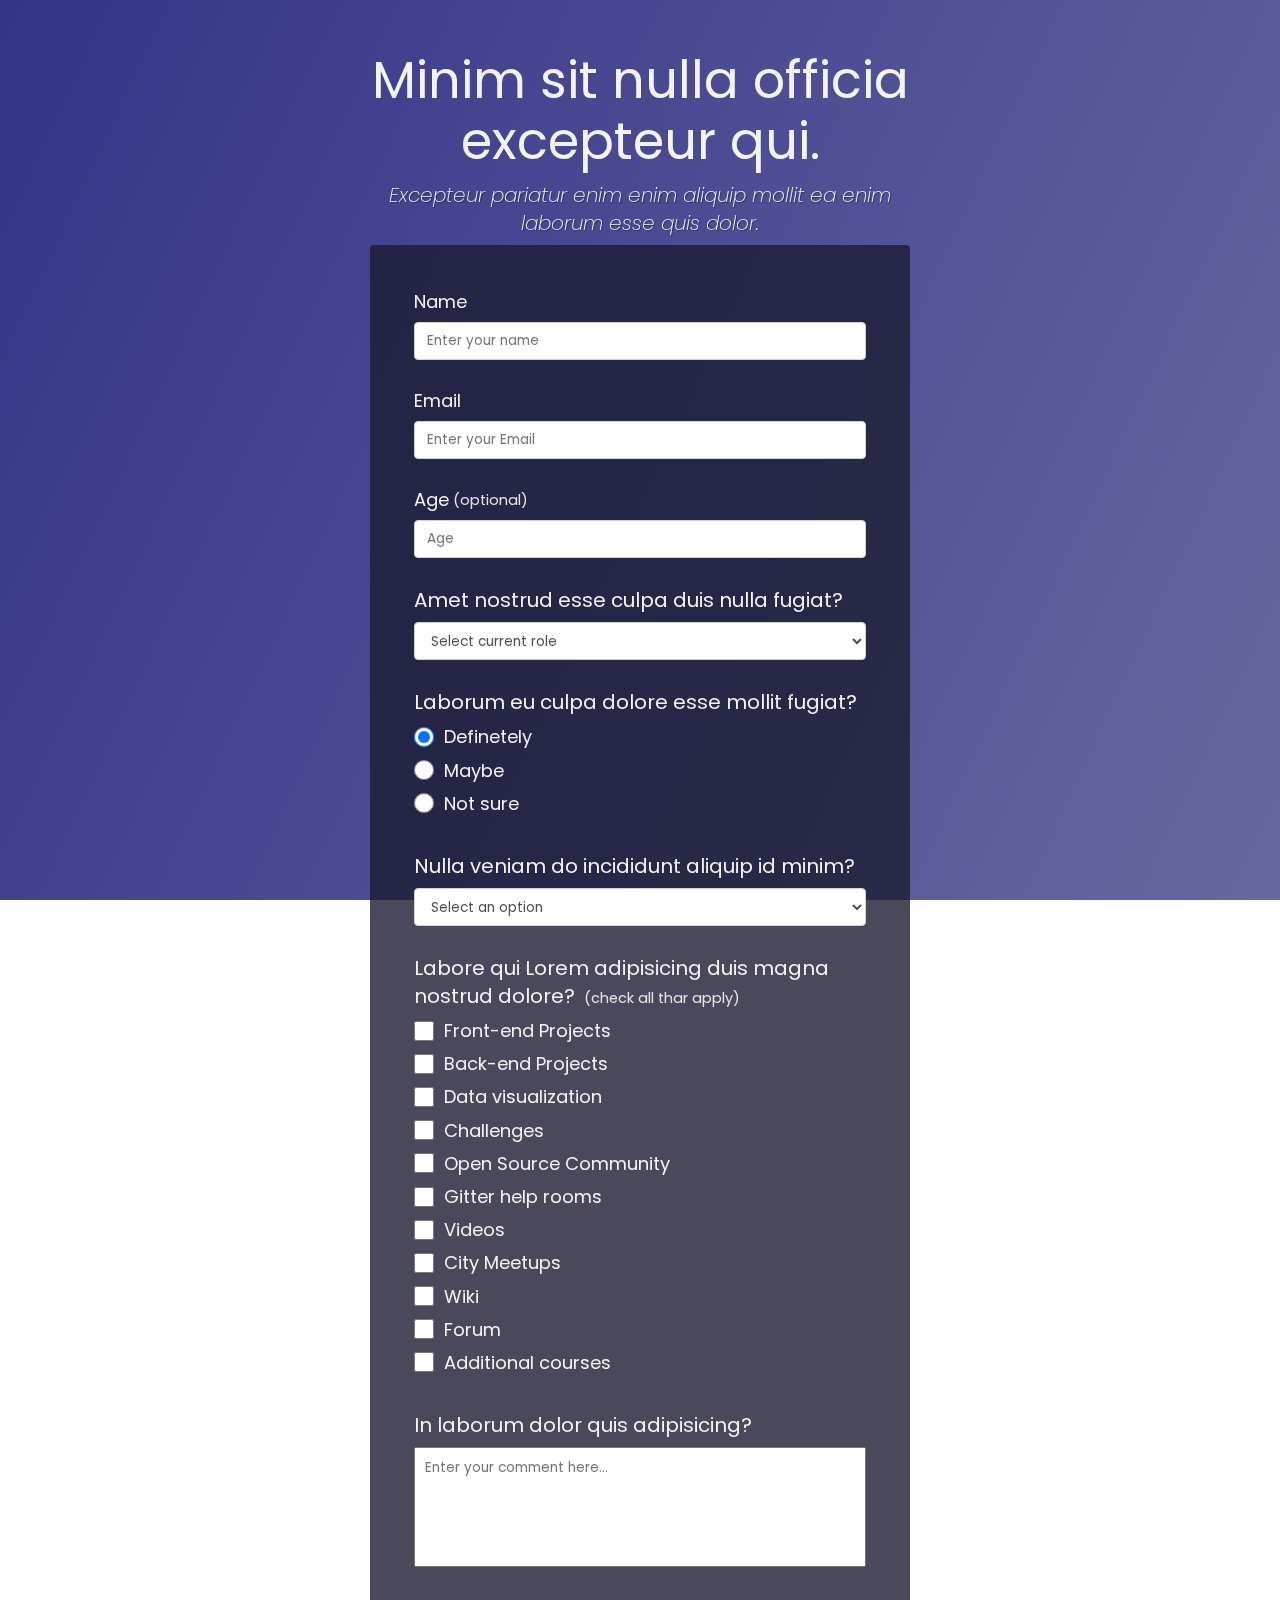
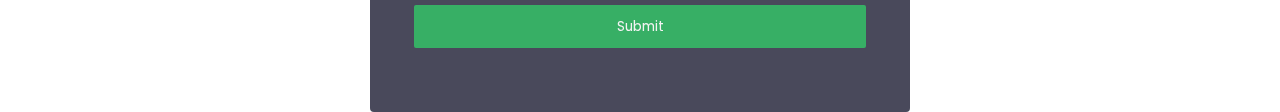
<file: 01-survey-form/index.html>
<!doctype html>
<html lang="en">
  <head>
    <meta charset="UTF-8">
    <meta name="viewport" content="width=device-width, initial-scale=1.0">

    <link rel="stylesheet" href="./styles.css">

    <link rel="preconnect" href="https://fonts.googleapis.com">
    <link rel="preconnect" href="https://fonts.gstatic.com" crossorigin>
    <link href="https://fonts.googleapis.com/css2?family=Poppins:ital,wght@0,100;0,200;0,300;0,400;0,500;0,600;0,700;0,800;0,900;1,100;1,200;1,300;1,400;1,500;1,600;1,700;1,800;1,900&display=swap" rel="stylesheet">
  </head>

  <body>
    <div class="container">
      <header>
        <h1 id="title" class="text-center">
          Minim sit nulla officia excepteur qui.
        </h1>
        <p id="description" class="description text-center"> 
          Excepteur pariatur enim enim aliquip mollit ea enim laborum esse quis dolor.
        </p>
      </header>
      
      <form id="survey-form">
        <div class="form-group">
          <label id="name-label" for="name">Name</label>
          <input type="text" name="name" id="name" class="form-control" placeholder="Enter your name" required>
        </div>
        
        <div class="form-group">
          <label id="email-label" for="email">Email</label>
          <input type="email" name="email" id="email" class="form-control" placeholder="Enter your Email" required>
        </div>

        <div class="form-group">
          <label id="number-label" for="number">Age <span class="clue">(optional)</span></label>
          <input type="number" name="age" id="number" min="10" max="99" class="form-control" placeholder="Age">
        </div>

        <div class="form-group">
          <p>Amet nostrud esse culpa duis nulla fugiat?</p>
          <select name="role" id="dropdown" class="form-control" required>
            <option disabled selected value>Select current role</option>
            <option value="student">Student</option>
            <option value="job">Full time job</option>
            <option value="learner">Full time learner</option>
            <option value="preferNo">Prefer not to say</option>
            <option value="other">Other</option>
          </select>
        </div>

        <div class="form-group">
          <p>Laborum eu culpa dolore esse mollit fugiat?</p>

          <label>
            <input name="user-recommend" value="definetely" type="radio" class="input-radio" checked> Definetely
          </label>

          <label>
            <input name="user-recommend" value="maybe" type="radio" class="input-radio">Maybe
          </label>

          <label>
            <input name="user-recommend" value="not-sure" type="radio" class="input-radio">Not sure
          </label>
        </div>

        <div class="form-group">
          <p>Nulla veniam do incididunt aliquip id minim?</p>
          <select id="most-like" name="mostLike" class="form-control" required>
            <option disabled selected value="">Select an option</option>
            <option value="challenges">Challenges</option>
            <option value="projects">Projects</option>
            <option value="community">Community</option>
            <option value="openSource">Open Source</option>
          </select>
        </div>

        <div class="form-group">
          <p>Labore qui Lorem adipisicing duis magna nostrud dolore? <span class="clue">(check all thar apply)</span></p>

          <label>
            <input name="prefer" value="front-end-projects" type="checkbox" class="input-checkbox">Front-end Projects
          </label>
          <label>
            <input name="prefer" value="back-end-projects" type="checkbox" class="input-checkbox">Back-end Projects
          </label>
          <label>
            <input name="prefer" value="data-visualization" type="checkbox" class="input-checkbox">Data visualization
          </label>
          <label>
            <input name="prefer" value="challenges" type="checkbox" class="input-checkbox">Challenges
          </label>
          <label>
            <input name="prefer" value="open-source-community" type="checkbox" class="input-checkbox">Open Source Community
          </label>
          <label>
            <input name="prefer" value="gitter-help-rooms" type="checkbox" class="input-checkbox">Gitter help rooms
          </label>
          <label>
            <input name="prefer" value="videos" type="checkbox" class="input-checkbox">Videos
          </label>
          <label>
            <input name="prefer" value="city-meetups" type="checkbox" class="input-checkbox">City Meetups
          </label>
          <label>
            <input name="prefer" value="wiki" type="checkbox" class="input-checkbox">Wiki
          </label>
          <label>
            <input name="prefer" value="forum" type="checkbox" class="input-checkbox">Forum
          </label>
          <label>
            <input name="prefer" value="additional-courses" type="checkbox" class="input-checkbox">Additional courses
          </label>
        </div>

        <div class="form-group">
          <p>In laborum dolor quis adipisicing?</p>
          <textarea name="comment" id="comments" class="input-text-area" placeholder="Enter your comment here..."></textarea>
        </div>

        <div class="form-group">
          <button type="submit" id="submit" class="submit-button">Submit</button>
        </div>
      </form>
    </div>
  </body>
</html>
</file>
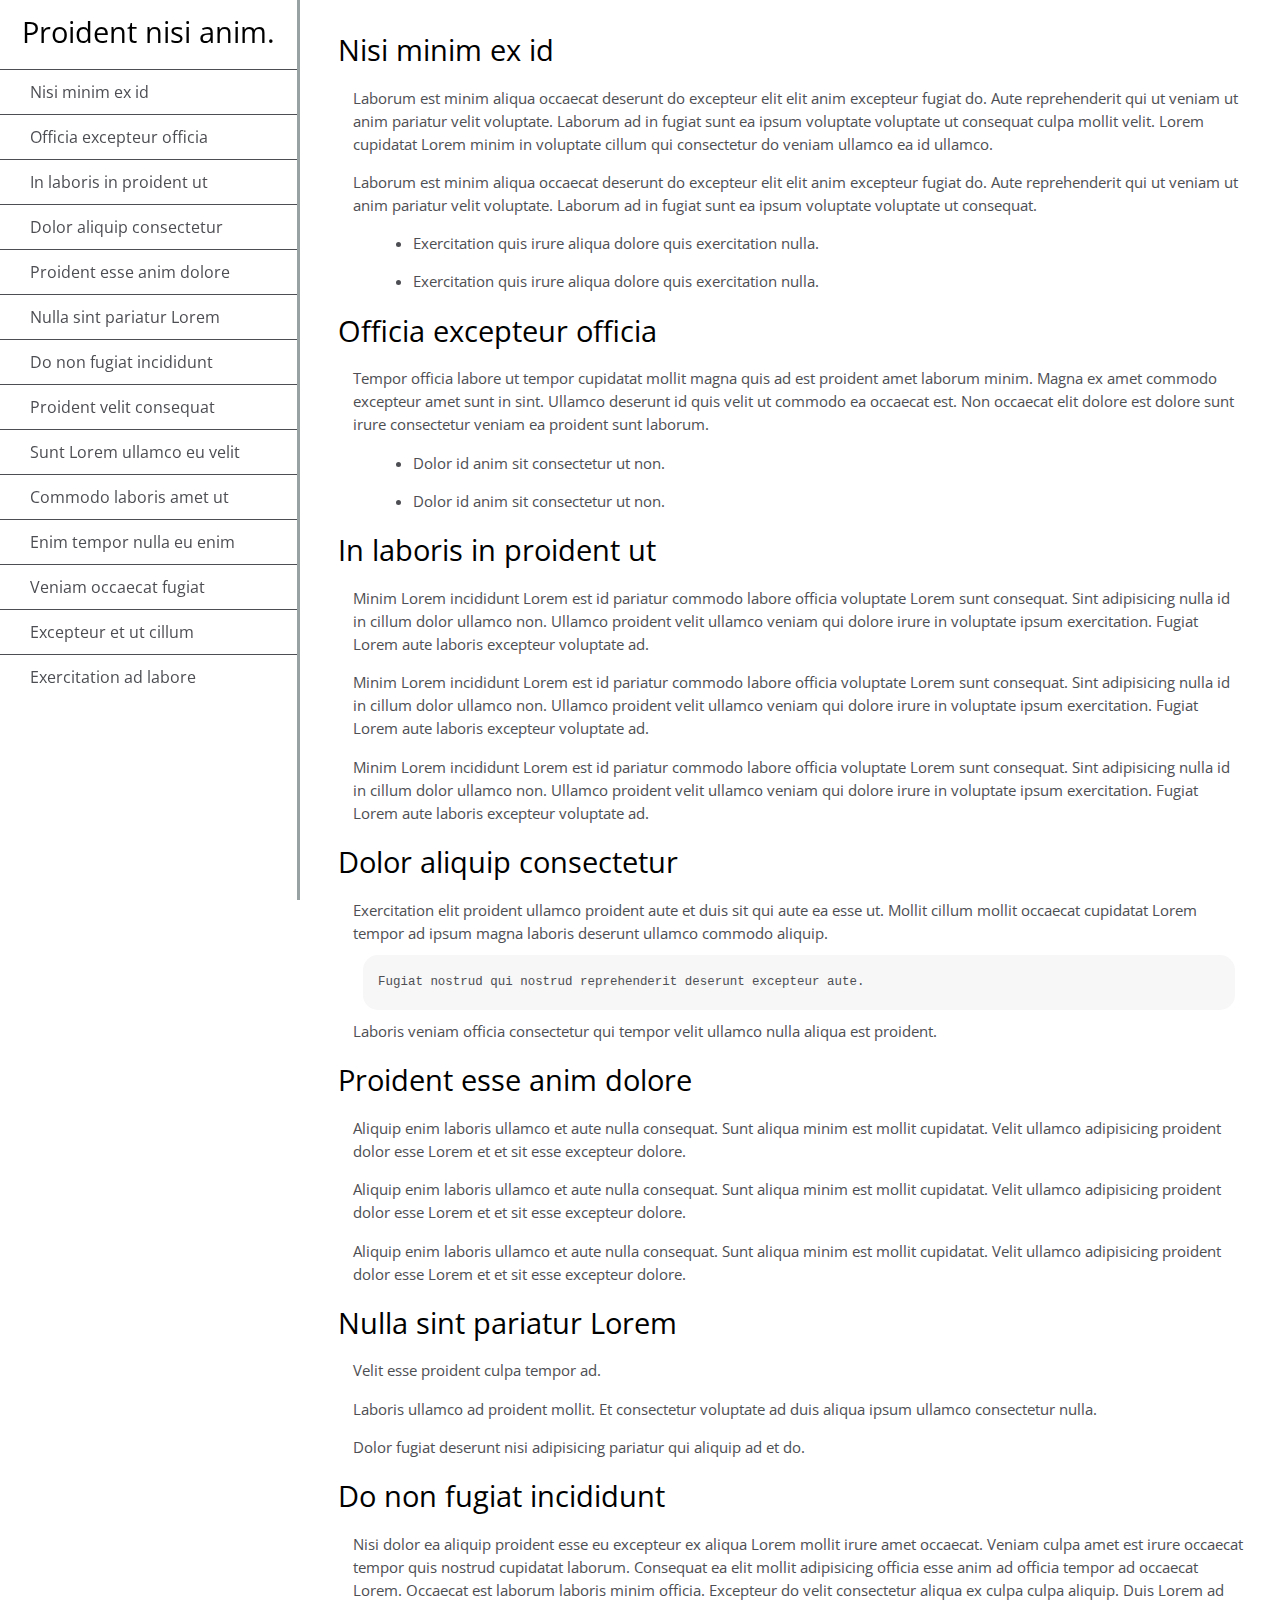
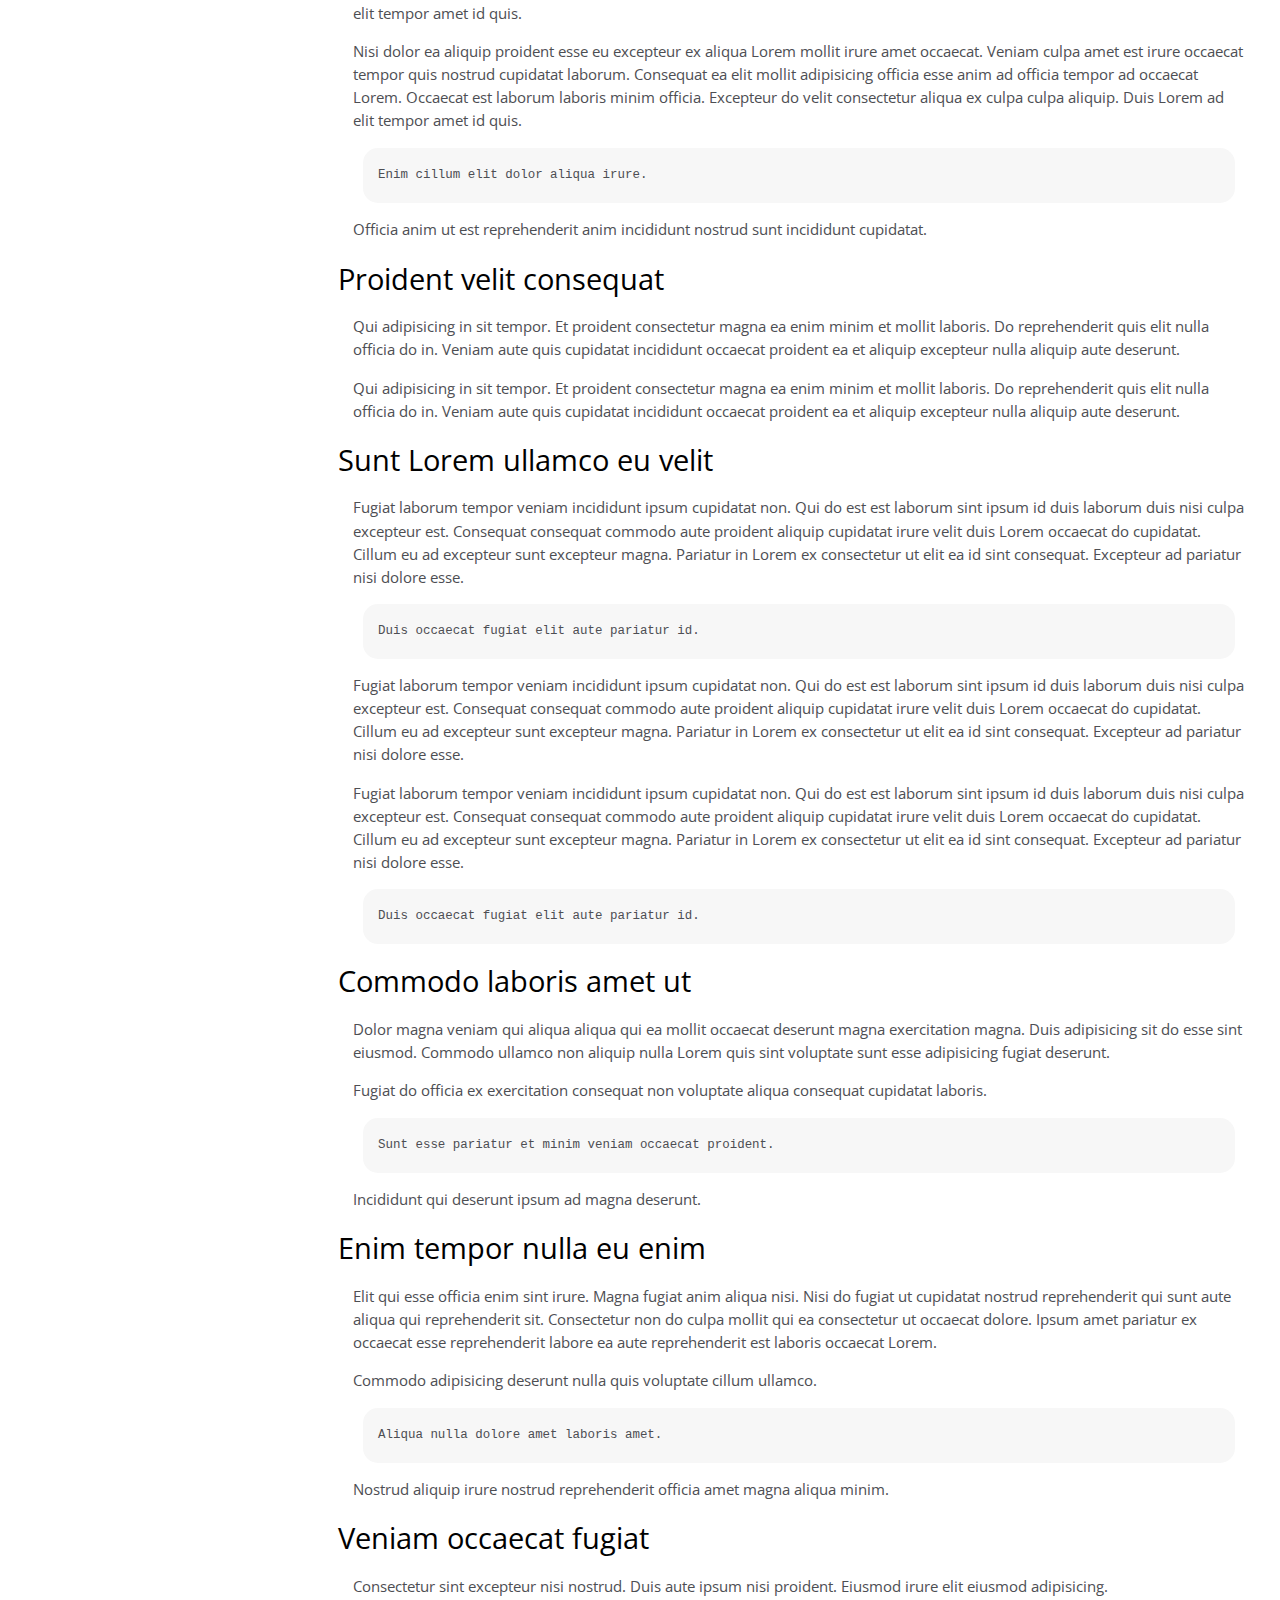
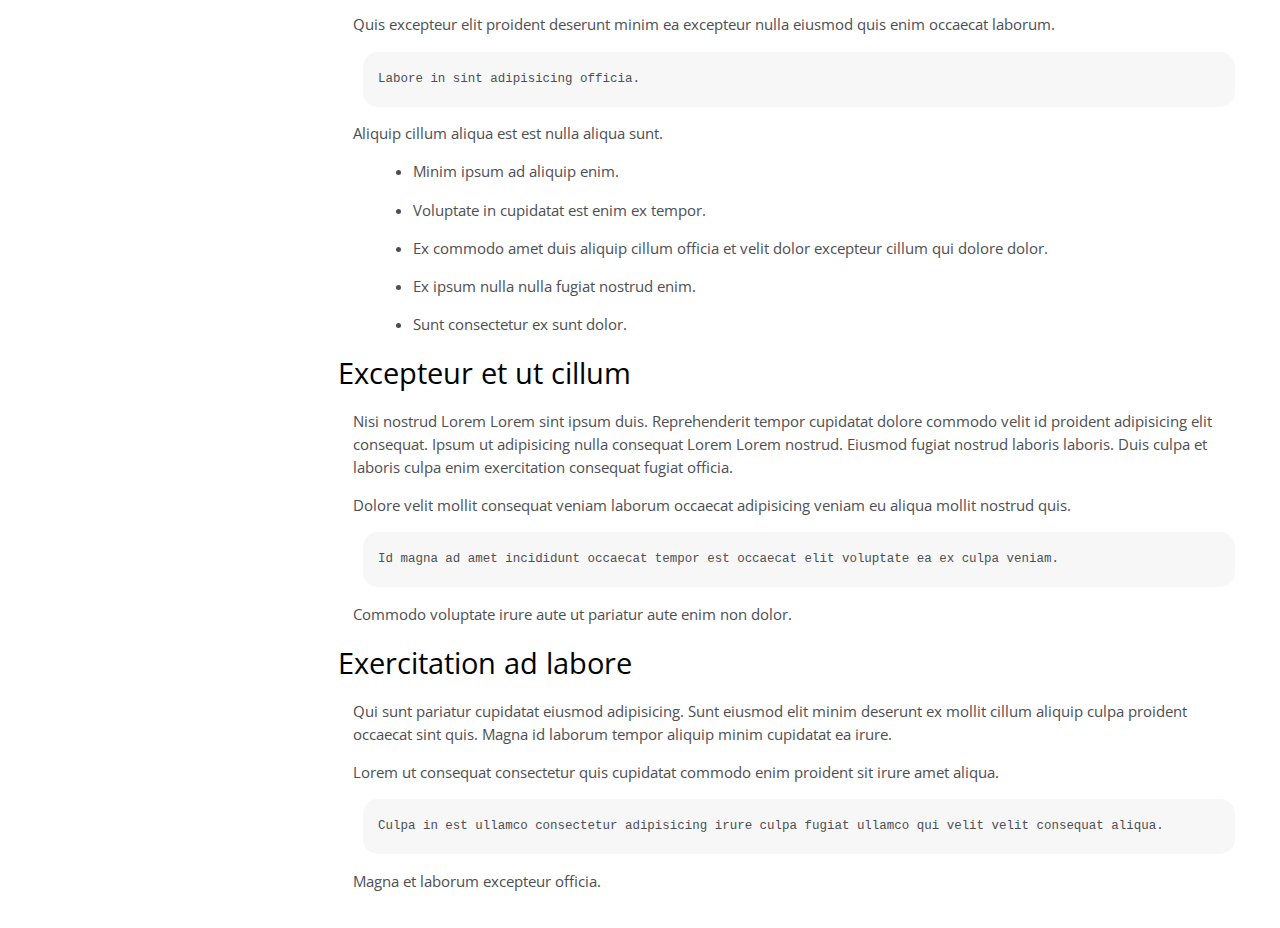
<file: 03-technical-documentation-page/index.html>
<!doctype html>
<html>

  <head>
    <meta charset="utf-8">
    <meta name="viewport" content="width=device-width, initial-scale=1.0">

    <link rel="preconnect" href="https://fonts.googleapis.com">
    <link rel="preconnect" href="https://fonts.gstatic.com" crossorigin>
    <link href="https://fonts.googleapis.com/css2?family=Open+Sans:ital,wght@0,300..800;1,300..800&display=swap"
      rel="stylesheet">

    <link rel="stylesheet" href="styles.css">
    <title>Technical Documentation Page</title>
  </head>

  <body>
    <nav id="navbar">
      <header>Proident nisi anim.</header>
      <ul>
        <li>
          <a class="nav-link" href="#Nisi_minim_ex_id">Nisi minim ex id</a>
        </li>
        <li>
          <a class="nav-link" href="#Officia_excepteur_officia">Officia excepteur officia</a>
        </li>
        <li>
          <a class="nav-link" href="#In_laboris_in_proident_ut">In laboris in proident ut</a>
        </li>
        <li>
          <a class="nav-link" href="#Dolor_aliquip_consectetur">Dolor aliquip consectetur</a>
        </li>
        <li>
          <a class="nav-link" href="#Proident_esse_anim_dolore">Proident esse anim dolore</a>
        </li>
        <li>
          <a class="nav-link" href="#Nulla_sint_pariatur_Lorem">Nulla sint pariatur Lorem</a>
        </li>
        <li>
          <a class="nav-link" href="#Do_non_fugiat_incididunt">Do non fugiat incididunt</a>
        </li>
        <li>
          <a class="nav-link" href="#Proident_velit_consequat">Proident velit consequat</a>
        </li>
        <li>
          <a class="nav-link" href="#Sunt_Lorem_ullamco_eu_velit">Sunt Lorem ullamco eu velit</a>
        </li>
        <li>
          <a class="nav-link" href="#Commodo_laboris_amet_ut">Commodo laboris amet ut</a>
        </li>
        <li>
          <a class="nav-link" href="#Enim_tempor_nulla_eu_enim">Enim tempor nulla eu enim</a>
        </li>
        <li>
          <a class="nav-link" href="#Veniam_occaecat_fugiat">Veniam occaecat fugiat</a>
        </li>
        <li>
          <a class="nav-link" href="#Excepteur_et_ut_cillum">Excepteur et ut cillum</a>
        </li>
        <li>
          <a class="nav-link" href="#Exercitation_ad_labore">Exercitation ad labore</a>
        </li>
      </ul>
    </nav>

    <main id="main-doc">
      <section class="main-section" id="Nisi_minim_ex_id">
        <header>Nisi minim ex id</header>
        <article>
          <p>Laborum est minim aliqua occaecat deserunt do excepteur elit elit anim excepteur fugiat do. Aute
            reprehenderit qui ut veniam ut anim pariatur velit voluptate. Laborum ad in fugiat sunt ea ipsum voluptate
            voluptate ut consequat culpa mollit velit. Lorem cupidatat Lorem minim in voluptate cillum qui consectetur
            do veniam ullamco ea id ullamco.</p>
          <p>Laborum est minim aliqua occaecat deserunt do excepteur elit elit anim excepteur fugiat do. Aute
            reprehenderit qui ut veniam ut anim pariatur velit voluptate. Laborum ad in fugiat sunt ea ipsum voluptate
            voluptate ut consequat.</p>
          <ul>
            <li>Exercitation quis irure aliqua dolore quis exercitation nulla.</li>
            <li>Exercitation quis irure aliqua dolore quis exercitation nulla.</li>
          </ul>
        </article>
      </section>

      <section class="main-section" id="Officia_excepteur_officia">
        <header>Officia excepteur officia</header>
        <article>
          <p>Tempor officia labore ut tempor cupidatat mollit magna quis ad est proident amet laborum minim. Magna ex
            amet commodo excepteur amet sunt in sint. Ullamco deserunt id quis velit ut commodo ea occaecat est. Non
            occaecat elit dolore est dolore sunt irure consectetur veniam ea proident sunt laborum.</p>
          <ul>
            <li>Dolor id anim sit consectetur ut non.</li>
            <li>Dolor id anim sit consectetur ut non.</li>
          </ul>
        </article>
      </section>

      <section class="main-section" id="In_laboris_in_proident_ut">
        <header>In laboris in proident ut</header>
        <article>
          <p>Minim Lorem incididunt Lorem est id pariatur commodo labore officia voluptate Lorem sunt consequat. Sint
            adipisicing nulla id in cillum dolor ullamco non. Ullamco proident velit ullamco veniam qui dolore irure in
            voluptate ipsum exercitation. Fugiat Lorem aute laboris excepteur voluptate ad.</p>
          <p>Minim Lorem incididunt Lorem est id pariatur commodo labore officia voluptate Lorem sunt consequat. Sint
            adipisicing nulla id in cillum dolor ullamco non. Ullamco proident velit ullamco veniam qui dolore irure in
            voluptate ipsum exercitation. Fugiat Lorem aute laboris excepteur voluptate ad.</p>
          <p>Minim Lorem incididunt Lorem est id pariatur commodo labore officia voluptate Lorem sunt consequat. Sint
            adipisicing nulla id in cillum dolor ullamco non. Ullamco proident velit ullamco veniam qui dolore irure in
            voluptate ipsum exercitation. Fugiat Lorem aute laboris excepteur voluptate ad.</p>
        </article>
      </section>

      <section class="main-section" id="Dolor_aliquip_consectetur">
        <header>Dolor aliquip consectetur</header>
        <article>
          <p>Exercitation elit proident ullamco proident aute et duis sit qui aute ea esse ut. Mollit cillum mollit
            occaecat cupidatat Lorem tempor ad ipsum magna laboris deserunt ullamco commodo aliquip.
            <code>Fugiat nostrud qui nostrud reprehenderit deserunt excepteur aute.</code> Laboris veniam officia
            consectetur qui tempor velit ullamco nulla aliqua est proident.
          </p>
        </article>
      </section>

      <section class="main-section" id="Proident_esse_anim_dolore">
        <header>Proident esse anim dolore</header>
        <article>
          <p>Aliquip enim laboris ullamco et aute nulla consequat. Sunt aliqua minim est mollit cupidatat. Velit ullamco
            adipisicing proident dolor esse Lorem et et sit esse excepteur dolore.</p>
          <p>Aliquip enim laboris ullamco et aute nulla consequat. Sunt aliqua minim est mollit cupidatat. Velit ullamco
            adipisicing proident dolor esse Lorem et et sit esse excepteur dolore.</p>
          <p>Aliquip enim laboris ullamco et aute nulla consequat. Sunt aliqua minim est mollit cupidatat. Velit ullamco
            adipisicing proident dolor esse Lorem et et sit esse excepteur dolore.</p>
        </article>
      </section>

      <section class="main-section" id="Nulla_sint_pariatur_Lorem">
        <header>Nulla sint pariatur Lorem</header>
        <article>
          Velit esse proident culpa tempor ad.
          <p>Laboris ullamco ad proident mollit. Et consectetur voluptate ad duis aliqua ipsum ullamco consectetur
            nulla.</p>
          <p>Dolor fugiat deserunt nisi adipisicing pariatur qui aliquip ad et do.</p>
        </article>
      </section>

      <section class="main-section" id="Do_non_fugiat_incididunt">
        <header>Do non fugiat incididunt</header>
        <article>
          <p>Nisi dolor ea aliquip proident esse eu excepteur ex aliqua Lorem mollit irure amet occaecat. Veniam culpa
            amet est irure occaecat tempor quis nostrud cupidatat laborum. Consequat ea elit mollit adipisicing officia
            esse anim ad officia tempor ad occaecat Lorem. Occaecat est laborum laboris minim officia. Excepteur do
            velit consectetur aliqua ex culpa culpa aliquip. Duis Lorem ad elit tempor amet id quis.</p>
          <p>Nisi dolor ea aliquip proident esse eu excepteur ex aliqua Lorem mollit irure amet occaecat. Veniam culpa
            amet est irure occaecat tempor quis nostrud cupidatat laborum. Consequat ea elit mollit adipisicing officia
            esse anim ad officia tempor ad occaecat Lorem. Occaecat est laborum laboris minim officia. Excepteur do
            velit consectetur aliqua ex culpa culpa aliquip. Duis Lorem ad elit tempor amet id quis.</p>
          <code>Enim cillum elit dolor aliqua irure.</code>
          <p>Officia anim ut est reprehenderit anim incididunt nostrud sunt incididunt cupidatat.</p>
        </article>
      </section>

      <section class="main-section" id="Proident_velit_consequat">
        <header>Proident velit consequat</header>
        <article>
          <p>Qui adipisicing in sit tempor. Et proident consectetur magna ea enim minim et mollit laboris. Do
            reprehenderit quis elit nulla officia do in. Veniam aute quis cupidatat incididunt occaecat proident ea et
            aliquip excepteur nulla aliquip aute deserunt.</p>
          <p>Qui adipisicing in sit tempor. Et proident consectetur magna ea enim minim et mollit laboris. Do
            reprehenderit quis elit nulla officia do in. Veniam aute quis cupidatat incididunt occaecat proident ea et
            aliquip excepteur nulla aliquip aute deserunt.</p>
        </article>
      </section>

      <section class="main-section" id="Sunt_Lorem_ullamco_eu_velit">
        <header>Sunt Lorem ullamco eu velit</header>
        <article>
          <p>Fugiat laborum tempor veniam incididunt ipsum cupidatat non. Qui do est est laborum sint ipsum id duis
            laborum duis nisi culpa excepteur est. Consequat consequat commodo aute proident aliquip cupidatat irure
            velit duis Lorem occaecat do cupidatat. Cillum eu ad excepteur sunt excepteur magna. Pariatur in Lorem ex
            consectetur ut elit ea id sint consequat. Excepteur ad pariatur nisi dolore esse.</p>
          <code>Duis occaecat fugiat elit aute pariatur id.</code>
          <p>Fugiat laborum tempor veniam incididunt ipsum cupidatat non. Qui do est est laborum sint ipsum id duis
            laborum duis nisi culpa excepteur est. Consequat consequat commodo aute proident aliquip cupidatat irure
            velit duis Lorem occaecat do cupidatat. Cillum eu ad excepteur sunt excepteur magna. Pariatur in Lorem ex
            consectetur ut elit ea id sint consequat. Excepteur ad pariatur nisi dolore esse.</p>
          <p>Fugiat laborum tempor veniam incididunt ipsum cupidatat non. Qui do est est laborum sint ipsum id duis
            laborum duis nisi culpa excepteur est. Consequat consequat commodo aute proident aliquip cupidatat irure
            velit
            duis Lorem occaecat do cupidatat. Cillum eu ad excepteur sunt excepteur magna. Pariatur in Lorem ex
            consectetur ut elit ea id sint consequat. Excepteur ad pariatur nisi dolore esse.</p>
          <code>Duis occaecat fugiat elit aute pariatur id.</code>
        </article>
      </section>

      <section class="main-section" id="Commodo_laboris_amet_ut">
        <header>Commodo laboris amet ut</header>
        <article>
          <p>Dolor magna veniam qui aliqua aliqua qui ea mollit occaecat deserunt magna exercitation magna. Duis adipisicing sit do esse sint eiusmod. Commodo ullamco non aliquip nulla Lorem quis sint voluptate sunt esse adipisicing fugiat deserunt.</p>
          <p>Fugiat do officia ex exercitation consequat non voluptate aliqua consequat cupidatat laboris.</p>
          <code>Sunt esse pariatur et minim veniam occaecat proident.</code>
          <p>Incididunt qui deserunt ipsum ad magna deserunt.</p>
        </article>
      </section>

      <section class="main-section" id="Enim_tempor_nulla_eu_enim">
        <header>Enim tempor nulla eu enim</header>
        <article>
          <p>Elit qui esse officia enim sint irure. Magna fugiat anim aliqua nisi. Nisi do fugiat ut cupidatat nostrud reprehenderit qui sunt aute aliqua qui reprehenderit sit. Consectetur non do culpa mollit qui ea consectetur ut occaecat dolore. Ipsum amet pariatur ex occaecat esse reprehenderit labore ea aute reprehenderit est laboris occaecat Lorem.</p>
          <p>Commodo adipisicing deserunt nulla quis voluptate cillum ullamco.</p>
          <code>Aliqua nulla dolore amet laboris amet.</code>
          <p>Nostrud aliquip irure nostrud reprehenderit officia amet magna aliqua minim.</p>
        </article>
      </section>

      <section class="main-section" id="Veniam_occaecat_fugiat">
        <header>Veniam occaecat fugiat</header>
        <article>
          <p>Consectetur sint excepteur nisi nostrud. Duis aute ipsum nisi proident. Eiusmod irure elit eiusmod adipisicing.</p>
          <p>Quis excepteur elit proident deserunt minim ea excepteur nulla eiusmod quis enim occaecat laborum.</p>
          <code>Labore in sint adipisicing officia.</code>
          <p>Aliquip cillum aliqua est est nulla aliqua sunt.</p>
          <ul>
            <li>Minim ipsum ad aliquip enim.</li>
            <li>Voluptate in cupidatat est enim ex tempor.</li>
            <li>Ex commodo amet duis aliquip cillum officia et velit dolor excepteur cillum qui dolore dolor.</li>
            <li>Ex ipsum nulla nulla fugiat nostrud enim.</li>
            <li>Sunt consectetur ex sunt dolor.</li>
          </ul>
        </article>
      </section>

      <section class="main-section" id="Excepteur_et_ut_cillum">
        <header>Excepteur et ut cillum</header>
        <article>
          <p>Nisi nostrud Lorem Lorem sint ipsum duis. Reprehenderit tempor cupidatat dolore commodo velit id proident adipisicing elit consequat. Ipsum ut adipisicing nulla consequat Lorem Lorem nostrud. Eiusmod fugiat nostrud laboris laboris. Duis culpa et laboris culpa enim exercitation consequat fugiat officia.</p>
          <p>Dolore velit mollit consequat veniam laborum occaecat adipisicing veniam eu aliqua mollit nostrud quis.</p>
          <code>Id magna ad amet incididunt occaecat tempor est occaecat elit voluptate ea ex culpa veniam.</code>
          <p>Commodo voluptate irure aute ut pariatur aute enim non dolor.</p>
        </article>
      </section>

      <section class="main-section" id="Exercitation_ad_labore">
        <header>Exercitation ad labore</header>
        <article>
          <p>Qui sunt pariatur cupidatat eiusmod adipisicing. Sunt eiusmod elit minim deserunt ex mollit cillum aliquip culpa proident occaecat sint quis. Magna id laborum tempor aliquip minim cupidatat ea irure.</p>
          <p>Lorem ut consequat consectetur quis cupidatat commodo enim proident sit irure amet aliqua.</p>
          <code>Culpa in est ullamco consectetur adipisicing irure culpa fugiat ullamco qui velit velit consequat aliqua.</code>
          <p>Magna et laborum excepteur officia.</p>
        </article>
      </section>
    </main>
  </body>

</html>
</file>
<file: 01-survey-form/styles.css>
:root {
  --color-white: #f3f3f3;
  --color-darkblue: #1b1b32;
  --color-darkblue-alpha: rgba(27, 27, 50, 0.8);
  --color-green: #37af65;
}

* {
  box-sizing: border-box;
}

html {
  font-size: 100%;
}

body::before {
  content: '';
  position: fixed;
  top: 0;
  left: 0;
  width: 100%;
  height: 100%;
  z-index: -1;
  background: var(--color-darkblue);
  background-image: linear-gradient(115deg,
      rgba(58, 58, 158, 0.8),
      rgba(136, 136, 206, 0.7)),
    url(https://cdn.freecodecamp.org/testable-projects-fcc/images/survey-form-background.jpeg);
  background-size: cover;
  background-repeat: no-repeat;
  background-position: center;
}

body {
  margin: 0;
  color: var(--color-white);
  line-height: 1.4;
  font-weight: 400;
  font-size: 1.6rem;
  font-family: 'Poppins', sans-serif;
}

.container {
  width: 100%;
  margin: 3.125rem auto 0 auto;
}

.text-center {
  text-align: center;
}

.description {
  font-style: italic;
  font-weight: 200;
  text-shadow: 1px 1px 1px rgba(0,0,0,.4);
}

h1, p {
  margin-top: 0;
  margin-bottom: 0.5rem;
}

h1 {
  font-weight: 400;
  line-height: 1.2;
}

p {
  font-size: 1.25rem;
}

form {
  background: var(--color-darkblue-alpha);
  padding: 2.5rem 0.625rem;
  border-radius: 0.25rem;
}

.form-group {
  margin: 0 auto 1.25rem auto;
  padding: 0.25rem;
}

label {
  display: flex;
  align-items: center;
  font-size: 1.125rem;
  margin-bottom: 0.5rem;
}

.form-control {
  display: block;
  width: 100%;
  height: 2.375rem;
  padding: 0.375rem 0.75rem;
  color: #495057;
  background: #fff;
  background-clip: border-box;
  border: 1px solid #ced4da;
  border-radius: 0.25rem;
  transition: 
    border-color 0.15s ease-in-out, 
    box-shadow 0.15s ease-in-out;
}

.clue {
  color: #e4e4e4;
  font-size: 0.9rem;
  margin-left: 0.25rem;
}

input, textarea, button, select {
  margin: 0;
  font-family: inherit;
  font-size: 0.85rem;
  line-height: inherit;
}

.input-radio, .input-checkbox {
  display: inline-block;
  margin-right: 0.625rem;
  min-height: 1.25rem;
  min-width: 1.25rem;
}

.input-text-area {
  min-height: 120px;
  width: 100%;
  padding: 0.625rem;
  resize: unset;
}

.submit-button {
  display: block;
  width: 100%;
  padding: 0.75rem;
  background: var(--color-green);
  color: inherit;
  border-radius: 2px;
  cursor: pointer;
}

button {
  border: none;
}

@media (min-width: 768px) {
  .container {
    max-width: 720px;
  }
}

@media (min-width: 576px) {
  .container {
    max-width: 540px;
  }
}

@media (min-width: 480px) {
  form {
    padding: 2.5rem;
  }
}
</file>
<file: 03-technical-documentation-page/styles.css>
*, *::after, *::before {
  box-sizing: border-box;
}

html, body {
  color: #4d4e53;
  background-color: #fff;
  font-family: 'Open Sans', sans-serif;
  line-height: 1.5;
  min-width: 290px;
}

#navbar {
  position: fixed;
  top: 0;
  left: 0;
  min-width: 290px;
  width: 300px;
  height: 100%;
  border-right: solid;
  border-color: rgba(0,22,22,.4);
}

header {
  color: black;
  margin: 10px;
  text-align: center;
  font-size: 1.8em;
  font-weight: 400;
}

#navbar ul {
  height: 88%;
  padding: 0;
  overflow-y: auto;
  overflow-x: hidden;
}

#navbar li {
  border-top: 1px solid;
  position: relative;
  width: 100%;
}

#navbar a {
  display: block;
  padding: 10px 30px;
  color: #4d4e53;
  text-decoration: none;
  cursor: pointer;
}

#main-doc {
  position: absolute;
  margin-left: 310px;
  padding: 20px;
  margin-bottom: 110px;
}

#main-doc header {
  text-align: left;
  margin: 0;
}

section article {
  color: #4d4e53;
  margin: 15px;
  font-size: 0.96em;
}

section li {
  margin: 15px 0 0 20px;
}

code {
  display: block;
  text-align: left;
  white-space: pre-line;
  position: relative;
  word-break: normal;
  word-wrap: normal;
  line-height: 2;
  background-color: #f7f7f7;
  padding: 15px;
  margin: 10px;
  border-radius: 15px;
}

@media (max-width: 768px) {
  #navbar {
    position: relative;
    width: 100%;
    border-right: none;
    border-bottom: 1px solid rgba(0, 22, 22, .4);
  }

  #navbar ul {
    max-height: 30vh;
  }

  #main-doc {
    position: relative;
    margin-left: 0;
    margin-top: 20px;
  }
}
</file>
